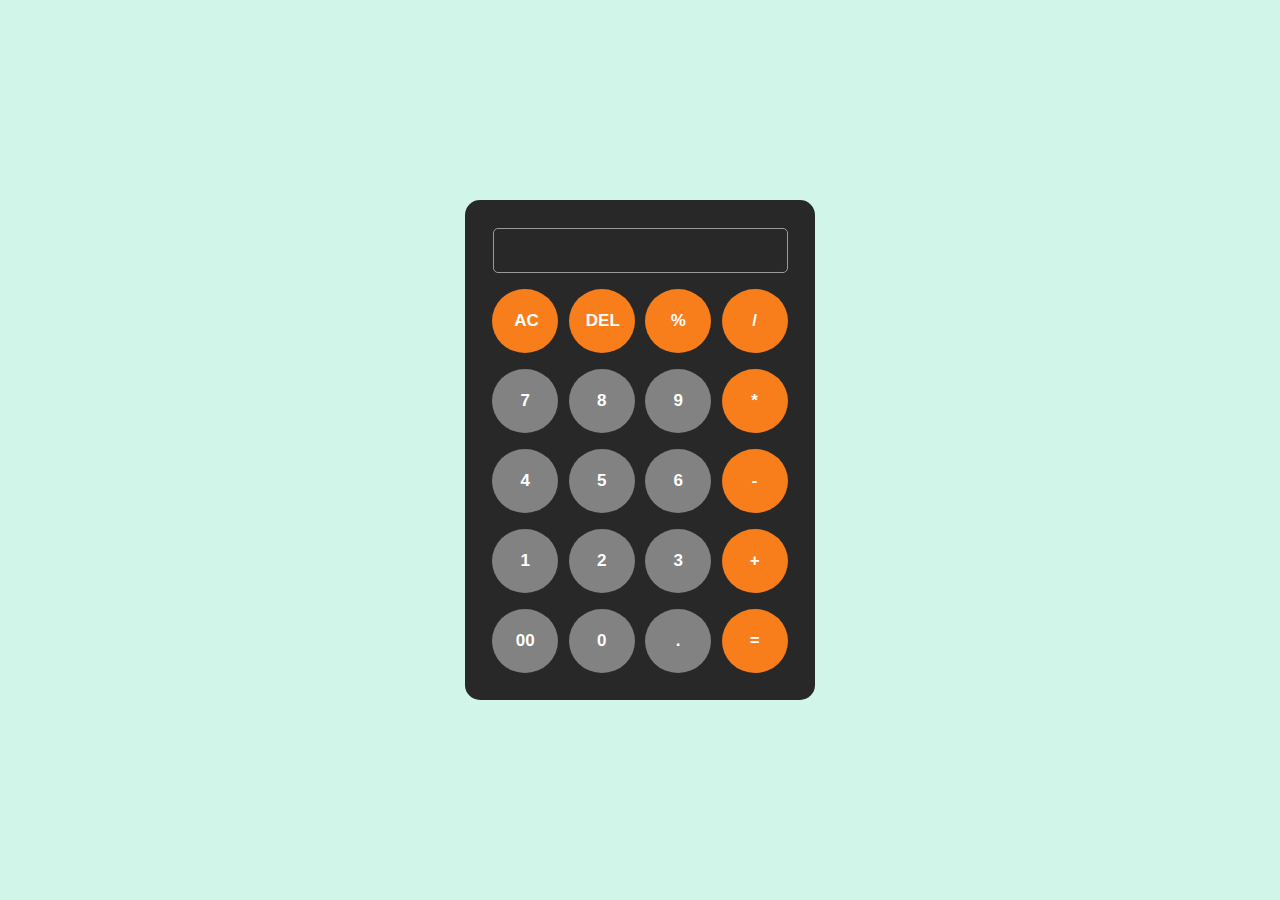
<file: Calculator/index.html>
<!DOCTYPE html>
<html lang="en">
<head>
    <meta charset="UTF-8">
    <meta name="viewport" content="width=device-width, initial-scale=1.0">
    <title>Calculator</title>
    <link rel="stylesheet" href="style.css">

</head>
<body>
    <!-- <h1 class="text_center">Welcome to my Calculator</h1> -->
    <div class="container">
        <div class="row">
            <input class="input" type="text"/>
        </div>
        <div class="row">
            <button class="button options">AC</button>
            <button class="button options del">DEL</button>
            <button class="button options">%</button>
            <button class="button options">/</button>
        </div>
        <div class="row">
            <button class="button">7</button>
            <button class="button">8</button>
            <button class="button">9</button>
            <button class="button options">*</button>
        </div>
        <div class="row">
            <button class="button">4</button>
            <button class="button">5</button>
            <button class="button">6</button>
            <button class="button options">-</button>
        </div>
        <div class="row">
            <button class="button">1</button>
            <button class="button">2</button>
            <button class="button">3</button>
            <button class="button options">+</button>
        </div>
        <div class="row">
            <button class="button">00</button>
            <button class="button">0</button>
            <button class="button">.</button>
            <button class="button options">=</button>
        </div>
    </div>
    <script src="script.js"></script>
</body>
</html>
</file>
<file: Calculator/style.css>
* {
    margin: 0;
    padding: 0;
    box-sizing: border-box;
  }
  
  html,
  body {
    width: 100%;
    height: 100%;
    display: flex;
    justify-content: center;
    align-items: center;
    background-color: rgb(209, 245, 233);
    font-family:Arial, Helvetica, sans-serif;
  }
  .container{
    background-color: rgb(41, 40, 40);
    width: 350px;
    height: 500px;
    margin: auto;
    display: flex;
    flex-direction: column;
    justify-content: center;
    align-items: center;
    border-radius: 15px;
  }

  .button{
    padding: 20px;
    width: 66px;
    margin: 0 3px;
    font-weight: 600;
    background: #838282;
    color: white;
    border: 2px solid transparent;
    border-radius: 70%;
    cursor: pointer;
    font-size: 17px;
  }
  button:active,button:focus{
    filter: brightness(150%);
    color: black;
  }

  .row{
    margin: 8px 0;
  }

  .row input{
    width: 295px;
    font-size: 20px;
    font-weight: 600;
    margin: 0;
    color: white;
    padding: 10px 0px;
    border: 0.5px solid rgb(155, 153, 153);
    border-radius: 5px;
    background: transparent;
  }

  .row .options{
    background-color: rgb(248, 126, 27);
  }
  .row .del{
    padding-left: 15px;
  }
  .row .options:active,.row .options:focus{
    color: black;
    filter:none;
  }
</file>
